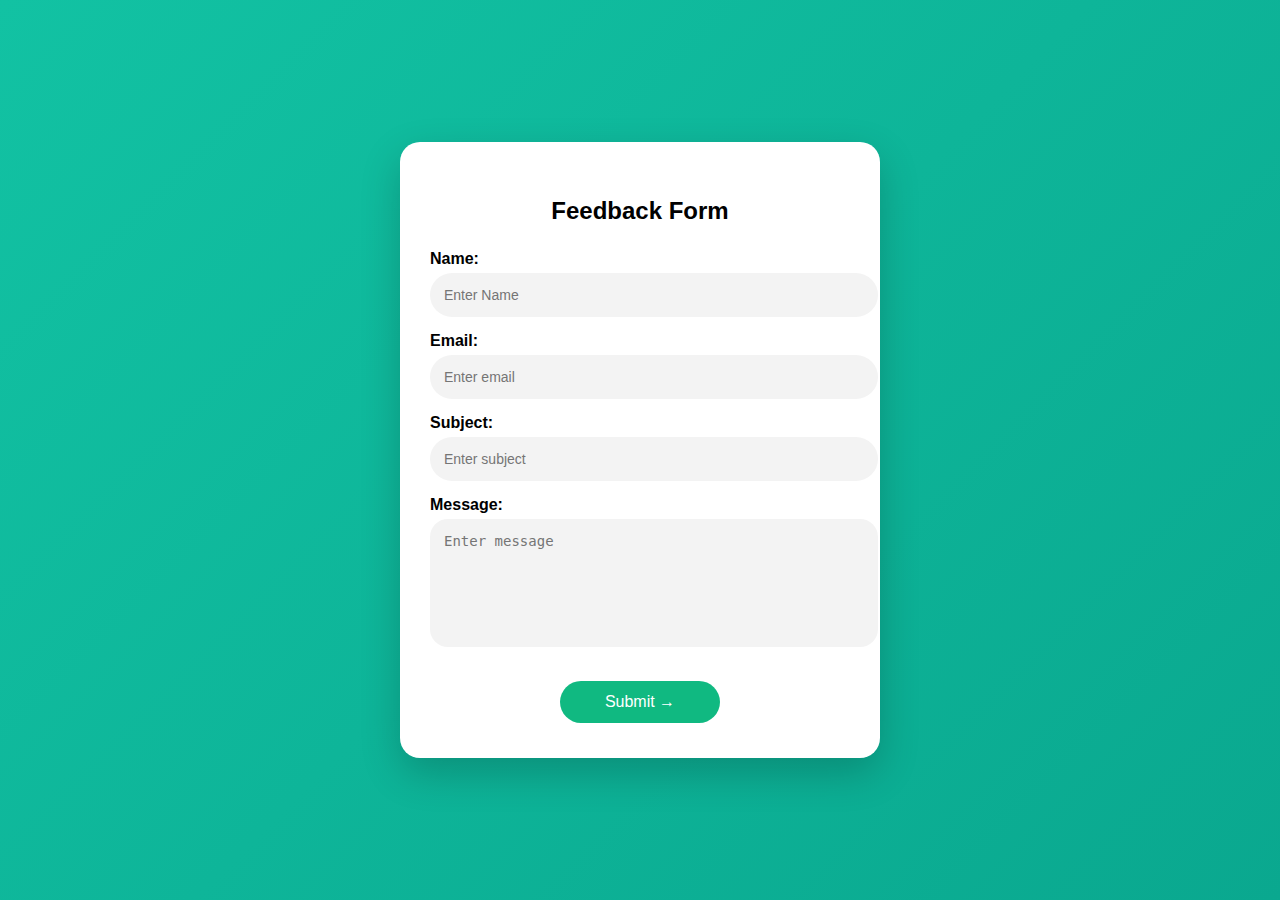
<file: backend/index.html>
<!DOCTYPE html>
<html lang="en">
<head>
    <meta charset="UTF-8">
    <title>Feedback Form</title>

    <style>
        body {
            margin: 0;
            height: 100vh;
            font-family: Arial, sans-serif;
            background: linear-gradient(135deg, #12c2a3, #0aa88f);
            display: flex;
            justify-content: center;
            align-items: center;
        }

        .card {
            background: #ffffff;
            width: 420px;
            padding: 35px 30px;
            border-radius: 20px;
            box-shadow: 0 15px 40px rgba(0, 0, 0, 0.2);
        }

        h2 {
            text-align: center;
            margin-bottom: 25px;
        }

        label {
            font-weight: bold;
            display: block;
            margin-top: 15px;
            margin-bottom: 5px;
        }

        input, textarea {
            width: 100%;
            padding: 14px;
            border-radius: 25px;
            border: none;
            background: #f3f3f3;
            font-size: 14px;
            outline: none;
        }

        textarea {
            height: 100px;
            resize: none;
            border-radius: 18px;
        }

        button {
            margin: 30px auto 0;
            display: block;
            width: 160px;
            padding: 12px;
            border-radius: 30px;
            border: none;
            background: #10b981;
            color: white;
            font-size: 16px;
            cursor: pointer;
        }

        button:hover {
            background: #0e9f75;
        }
    </style>
</head>

<body>

<div class="card">
    <h2>Feedback Form</h2>

    <label>Name:</label>
    <input type="text" placeholder="Enter Name">

    <label>Email:</label>
    <input type="email" placeholder="Enter email">

    <label>Subject:</label>
    <input type="text" placeholder="Enter subject">

    <label>Message:</label>
    <textarea placeholder="Enter message"></textarea>

    <button onclick="submitFeedback()">Submit →</button>
</div>

<script>
    function submitFeedback() {
        alert("Feedback submitted successfully!");
    }
</script>

</body>
</html>
</file>
